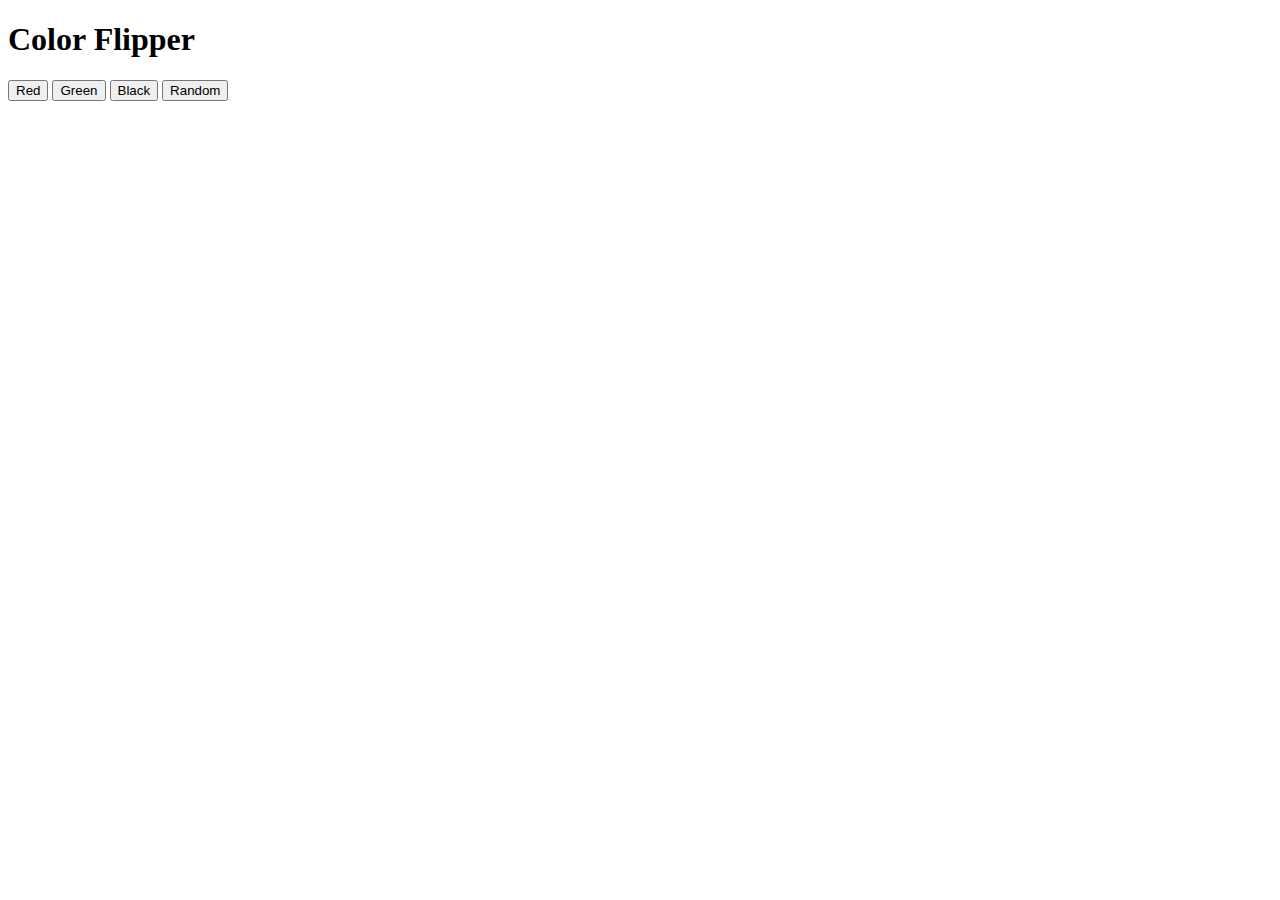
<file: 1/index.html>
<!doctype html>
<html lang="en">

<head>
    <meta charset="utf-8">
    <meta name="viewport" content="width=device-width, initial-scale=1">
    <title>Color Flipper</title>
    <link href="https://cdn.jsdelivr.net/npm/bootstrap@5.2.3/dist/css/bootstrap.min.css" rel="stylesheet"
        integrity="sha384-rbsA2VBKQhggwzxH7pPCaAqO46MgnOM80zW1RWuH61DGLwZJEdK2Kadq2F9CUG65" crossorigin="anonymous">
</head>

<body>
    <div class="container">
        <h1>Color Flipper</h1>
        <div class="d-grid gap-2">
            <button class="btn btn-danger border shadow col-4" onclick="changeColor('red')">
                Red
            </button>
            <button class="btn btn-success border shadow col-4" onclick="changeColor('green')">
                Green
            </button>
            <button class="btn btn-dark border shadow col-4" onclick="changeColor('black')">
                Black
            </button>
            <button class="btn btn-light border shadow hover:shadow-0 col-4" onclick="changeColor('random')">
                Random
            </button>
        </div>
    </div>






    <script src="https://cdn.jsdelivr.net/npm/bootstrap@5.2.3/dist/js/bootstrap.bundle.min.js"
        integrity="sha384-kenU1KFdBIe4zVF0s0G1M5b4hcpxyD9F7jL+jjXkk+Q2h455rYXK/7HAuoJl+0I4"
        crossorigin="anonymous"></script>

    <script src="script.js"></script>
</body>

</html>
</file>
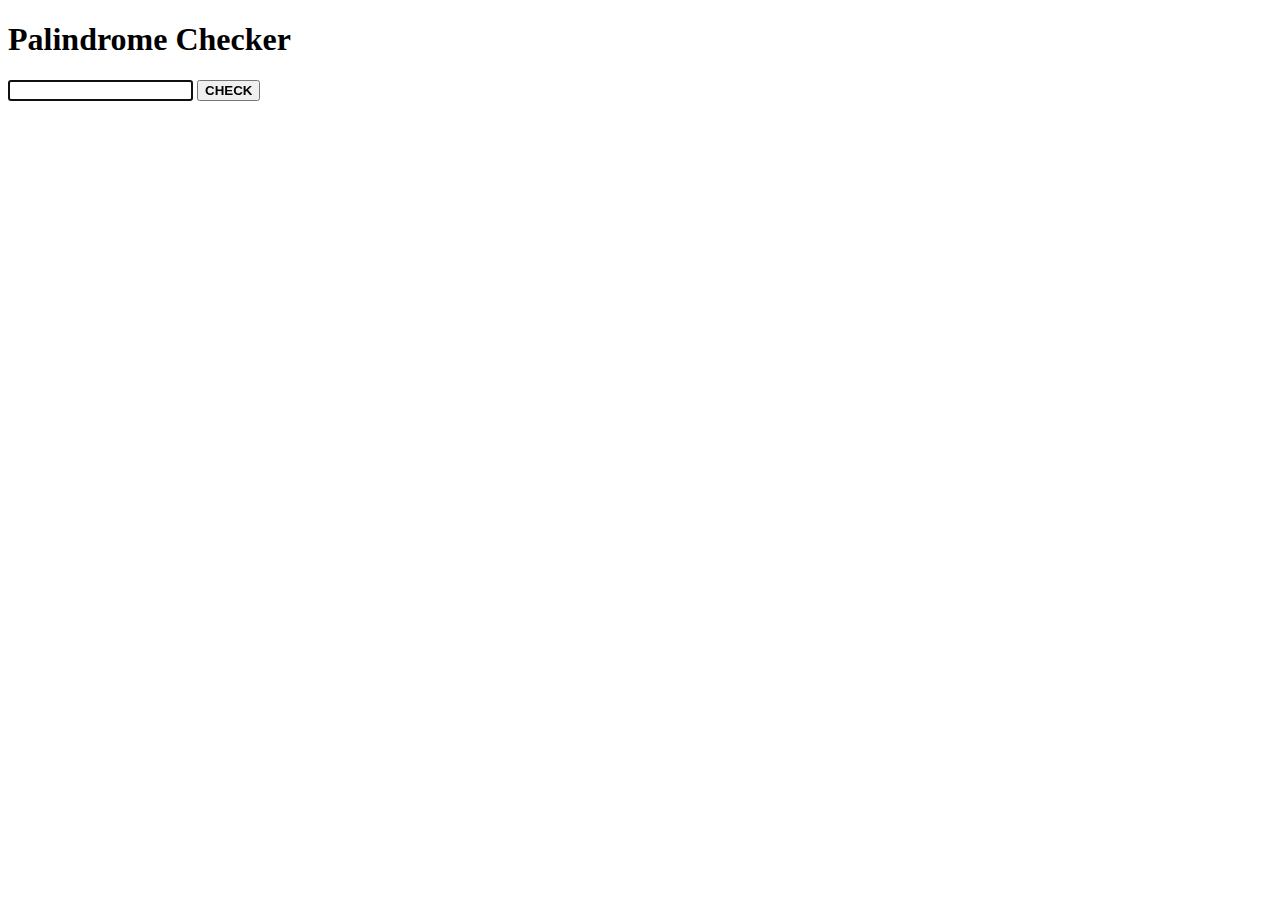
<file: 2/index.html>
<!doctype html>
<html lang="en">
<head>
    <meta charset="utf-8">
    <meta name="viewport" content="width=device-width, initial-scale=1">
    <title>Palindrome Checker</title>
    <link href="https://cdn.jsdelivr.net/npm/bootstrap@5.2.3/dist/css/bootstrap.min.css" rel="stylesheet"
        integrity="sha384-rbsA2VBKQhggwzxH7pPCaAqO46MgnOM80zW1RWuH61DGLwZJEdK2Kadq2F9CUG65" crossorigin="anonymous">

    <style>
        /* Overlay base state (hidden) */
        #liveToast {
            opacity: 0;
            pointer-events: none;
            /* عشان ما يلقطش كلكات وهو مخفي */
            transition: opacity 0.3s ease-in-out;
        }

        /* Visible state */
        #liveToast.is-visible {
            opacity: 0.95;
            pointer-events: auto;
        }

        /* اختياري: حركة بسيطة للـ card نفسه */
        #liveToast .card {
            transform: translateY(-10px);
            transition: transform 0.3s ease-in-out;
        }

        #liveToast.is-visible .card {
            transform: translateY(0);
        }
    </style>
</head>

<body>
    <div class="bg-light d-flex justify-content-center align-items-center vh-100 vw-100">
        <div class="col-6 bg-dark p-3 rounded shadow">
            <h1 class="text-light">Palindrome Checker</h1>
            <input type="text" id="textInput" class="col-12 my-2 py-4 px-4 display-4 mb-3">
            <button class="d-block btn btn-warning shadow-sm rounded col-12 mb-3" id="btnTextChecker">
                <strong>CHECK</strong>
            </button>
        </div>
    </div>
    <!-- Flexbox container for aligning the toasts -->

    <div id="liveToast"
        class="position-fixed top-0 start-0 w-100 h-100 d-flex justify-content-center align-items-center bg-black bg-opacity-100">

        <div class="col-6 mx-auto">
            <div class="card border-0">
                <div class="card-header text-light d-flex justify-content-between align-items-center" id="cardHeader">
                    <p class="h3 mb-0"><strong>Palindrome Checker</strong></p>
                    <button id="btnToastKiller" type="button" class="btn-close btn-close-white me-2"></button>
                </div>
                <div class="card-body text-center display-6" id="messenger">
                </div>
            </div>
        </div>
    </div>

    <script src="https://cdn.jsdelivr.net/npm/bootstrap@5.2.3/dist/js/bootstrap.bundle.min.js"
        integrity="sha384-kenU1KFdBIe4zVF0s0G1M5b4hcpxyD9F7jL+jjXkk+Q2h455rYXK/7HAuoJl+0I4"
        crossorigin="anonymous"></script>
    <script src="script.js"></script>
</body>

</html>
</file>
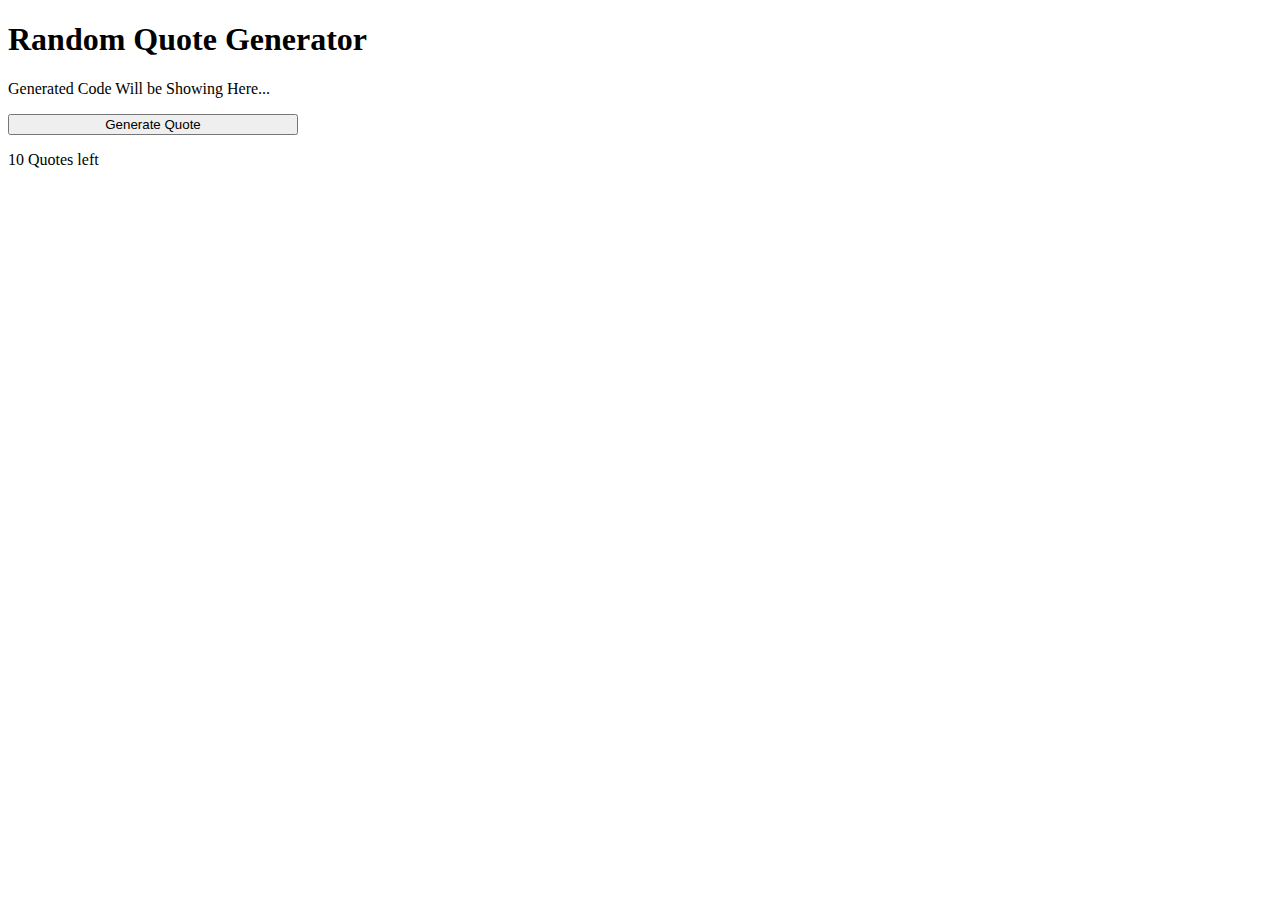
<file: 3/index.html>
<!doctype html>
<html lang="en">

<head>
    <meta charset="utf-8">
    <meta name="viewport" content="width=device-width, initial-scale=1">
    <title>Random Quote Generator</title>
    <link href="https://cdn.jsdelivr.net/npm/bootstrap@5.2.3/dist/css/bootstrap.min.css" rel="stylesheet"
        integrity="sha384-rbsA2VBKQhggwzxH7pPCaAqO46MgnOM80zW1RWuH61DGLwZJEdK2Kadq2F9CUG65" crossorigin="anonymous">

    <style>
        #quoteOutput {
            opacity: 1;
            transition: opacity 0.4s ease-in-out;
        }
        #quoteOutput.fade-out {
            opacity: 0;
        }
        #quoteOutput.fade-in {
            opacity: 1;
        }
    </style>

</head>

<body>
    <div class="container vh-100 vw-100 d-flex">
        <div class="col-10 h-45 border-2 shadow-lg rounded mx-auto my-auto bg-light d-flex flex-column justify-content-between"
            style="min-height: 200px; min-width:400px;">
            <div class="w-100 py-2 px-5 mb-3">
                <h1 class="display-5 text-center mb-3">Random Quote Generator</h1>
                <div class="col-7 mx-auto mt-5">
                    <p class="bg-white  text-center text-success px-3 py-3 fs-5 border rounded"
                        style="max-height: 250px; overflow:auto">
                        <span id="quoteOutput">Generated Code Will be Showing Here...</span>
                        
                    </p>
                </div>
            </div>
            <div class="w-100 py-2 px-5 mb-3">
                <button type="button" class="d-block col-7 mx-auto mt-3 btn btn-lg btn-secondary rounded-0"
                    style="min-width: 290px;" id="btnGenerateQuote">Generate Quote
                </button>
                <p class="text-end col-7 mx-auto text-success mt-1">
                    <span id="qtyRemain">10</span> Quotes left
                </p>
            </div>
        </div>
    </div>

    <script src="https://cdn.jsdelivr.net/npm/bootstrap@5.2.3/dist/js/bootstrap.bundle.min.js"
        integrity="sha384-kenU1KFdBIe4zVF0s0G1M5b4hcpxyD9F7jL+jjXkk+Q2h455rYXK/7HAuoJl+0I4"
        crossorigin="anonymous"></script>

    <script src="script.js"></script>
</body>

</html>
</file>
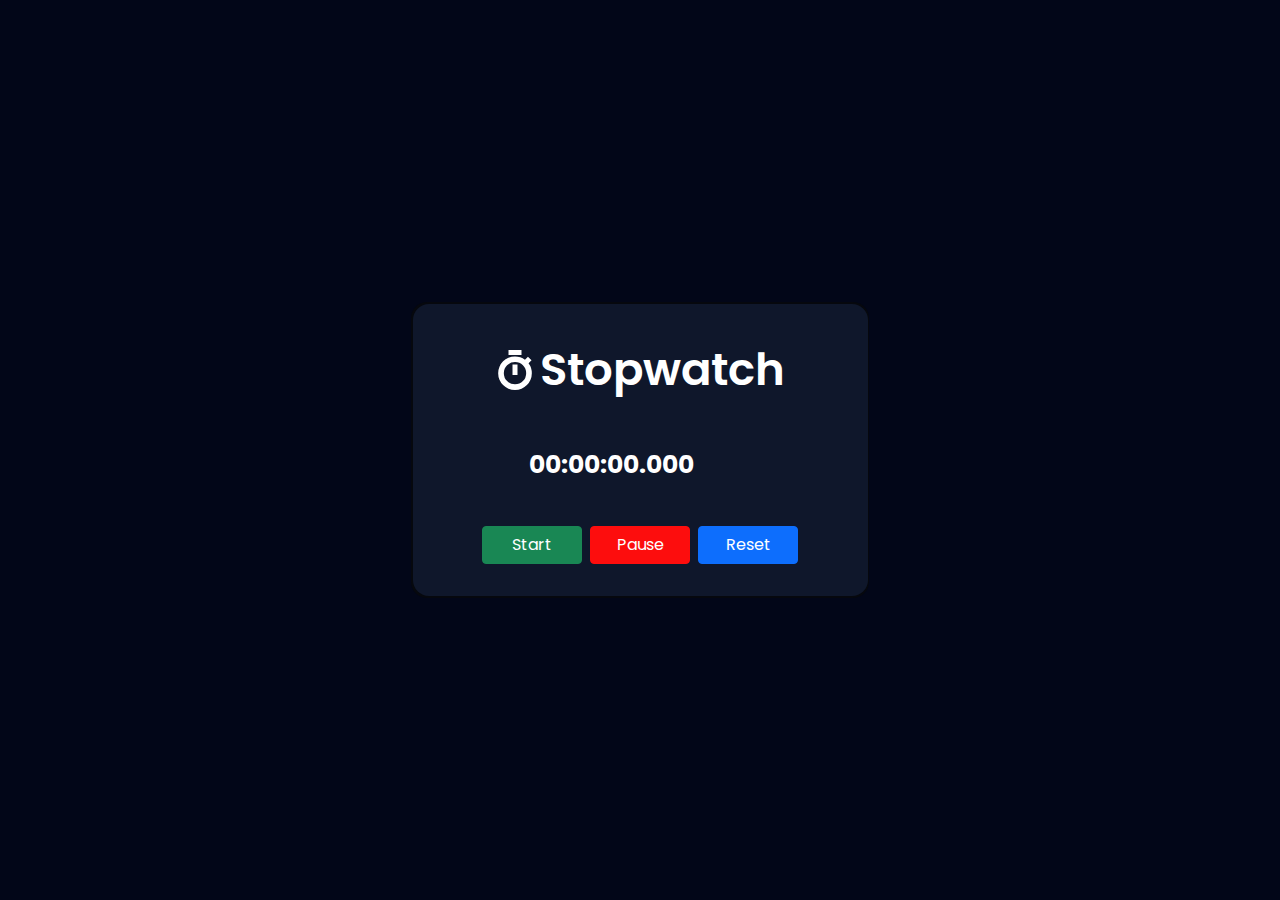
<file: 4/index.html>
<!doctype html>
<html lang="en">

<head>
    <meta charset="utf-8">
    <meta name="viewport" content="width=device-width, initial-scale=1">
    <title>Stop Watch</title>

    <link rel="stylesheet" href="style.css">

</head>

<body>
    <div class="wrapper">
        <div class="watch-outer" id="watch-outer">
            <div class="watch-inner">

                <h1>
                    <svg xmlns="http://www.w3.org/2000/svg" height="40px" viewBox="0 -960 960 960" width="40px" fill="#fff">
                        <path
                            d="M324-838v-121h312v121H324Zm96 479h120v-252H420v252ZM480 0q-84 0-157.51-31.6-73.52-31.59-128.51-85.92-54.99-54.32-86.49-127.9Q76-319 76-403q0-84 31.58-157.53 31.59-73.54 86.47-127.92 54.88-54.38 128.42-86.47Q396-807 480-807q65.41 0 126.2 19.5Q667-768 719-729l72-72 86 87-72 72q41 53 60 113.5T884-403q0 84-31.71 157.51-31.7 73.5-86.41 128.11-54.71 54.61-128.29 86Q564 0 480 0Zm0-136q112 0 190-77.5T748-403q0-111-78-189.5T480-671q-112 0-190 78.5T212-403q0 112 78 189.5T480-136Zm0-267Z" />
                    </svg>
                    stopwatch
                </h1>

                <div class="time-wrapper">
                    <p class="time-label">
                        <strong id="lblClock">00:00:00.000</strong>
                    </p>
                </div>

                <div class="buttons-wrapper">
                    <button type="button" id="btnStart" class="btn btn-primary">
                        Start
                    </button>
                    <button type="button" id="btnPause" class="btn btn-stop">
                        Pause
                    </button>
                    <button type="button" id="btnReset" class="btn btn-reset">
                        Reset
                    </button>
                </div>
            </div>
        </div>
    </div>

    <script src="script.js"></script>
</body>

</html>
</file>
<file: 4/style.css>
@import url('https://fonts.googleapis.com/css2?family=JetBrains+Mono:ital,wght@0,100..800;1,100..800&family=Poppins:ital,wght@0,100;0,200;0,300;0,400;0,500;0,600;0,700;0,800;0,900;1,100;1,200;1,300;1,400;1,500;1,600;1,700;1,800;1,900&family=Roboto+Condensed:ital,wght@0,100..900;1,100..900&family=Source+Code+Pro:ital,wght@0,200..900;1,200..900&display=swap');

* {
    padding: 0;
    margin: 0;
    box-sizing: border-box;
    font-family: "poppins", sans-serif;
}

body {
    height: 100vh;
    background-color: #020618;
}

.wrapper {
    display: flex;
    flex-direction: row;
    justify-content: center;
    align-items: center;
    width: 100vw;
    height: 100vh;
}

.watch-outer {
    display: flex;
    position: relative;
    flex-direction: column;
    border-radius: 1rem;
    background-color: #06080e;
    min-width: 455px;
    max-width: 600px;
    padding: 0.1rem;
    overflow: hidden;
}

.watch-outer::before {
    content: "";
    position: absolute;
    background: linear-gradient(90deg, rgba(42, 123, 155, 1) 0%, rgba(87, 199, 133, 1) 50%, rgba(237, 221, 83, 1) 100%);
    width: 450px;
    height: 450px;
    top: -50%;
    left: -50%;
    z-index: 1;
    transform-origin: bottom right;
    animation: spinner 8s linear infinite;
}

.watch-outer.remove-before::after {
    content: none;
}

.watch-outer::after {
    content: "";
    position: absolute;
    background: linear-gradient(90deg, rgba(131, 58, 180, 1) 0%, rgba(253, 29, 29, 1) 50%, rgba(252, 176, 69, 1) 100%);
    width: 450px;
    height: 450px;
    top: 50%;
    left: 50%;
    z-index: 1;
    transform-origin: top left;
    animation: spinner 8s linear infinite;
}

.watch-outer.remove-after::before {
    content: none;
}

@keyframes spinner {
    from {
        transform: rotate(0deg);
    }

    to {
        transform: rotate(360deg);
    }
}

.watch-inner {
    display: flex;
    flex-direction: column;
    row-gap: 2rem;
    justify-content: center;
    align-items: center;
    border-radius: 1rem;
    min-width: 455px;
    max-width: 600px;
    padding: 2rem 4rem;
    background-color: #0F172B;
    z-index: 10;
}


.watch-inner h1 {
    display: flex;
    align-items: center;
    justify-content: center;
    column-gap: 0.35rem;
    text-transform: capitalize;
    color: white;
    font-size: 45px;
    font-weight: 600;
}

h1 .icon {
    font-weight: 800;
    font-size: 40px;
    color: #0a53be;
}

.time-wrapper {
    display: flex;
    justify-content: center;
    width: 100%;
    margin: auto;
    padding: 10px 5px;
}

.time-wrapper .time-label {
    display: block;
    font-size: 25px;
    font-weight: 500;
    width: 90%;
    padding: 0 2rem;
    color: #fff;
    text-align: left;
}

.buttons-wrapper {
    display: flex;
    column-gap: 0.5rem;
    justify-content: center;
    align-items: center;
    width: 100%;
}

.btn {
    display: flex;
    justify-content: center;
    font-weight: 400;
    line-height: 1.5;
    color: #212529;
    text-align: center;
    text-decoration: none;
    text-transform: capitalize;
    vertical-align: middle;
    cursor: pointer;
    user-select: none;
    background-color: transparent;
    border: 1px solid transparent;
    width: 100px;
    padding: 0.375rem 0.75rem;
    font-size: 1rem;
    border-radius: 0.25rem;
    transition: color 0.15s ease-in-out, background-color 0.15s ease-in-out,
        border-color 0.15s ease-in-out, box-shadow 0.15s ease-in-out;

}

.btn:focus {
    outline: 0;
    box-shadow: 0 0 0 0.25rem rgba(13, 110, 253, 0.25);
}

.btn-primary {
    color: #fff;
    background-color: #198754;
    border-color: #198754;
}

.btn-primary:hover {
    background-color: #157347;
    border-color: #146c43;
}

.btn-primary:active {
    background-color: #146c43;
    border-color: #13653f;
}


.btn-stop {
    color: #fff;
    background-color: #fd0d0d;
    border-color: #fd0d0d;
}

.btn-stop:hover {
    background-color: #d70b0b;
    border-color: #ca0a0a;
}

.btn-stop:active {
    background-color: #ca0a0a;
    border-color: #be0a0a;
}

.btn-reset {
    color: #fff;
    background-color: #0d6efd;
    border-color: #0d6efd;
}

.btn-reset:hover {
    background-color: #0b5ed7;
    border-color: #0a58ca;
}

.btn-reset:active {
    background-color: #0a58ca;
    border-color: #0a53be;
}
</file>
